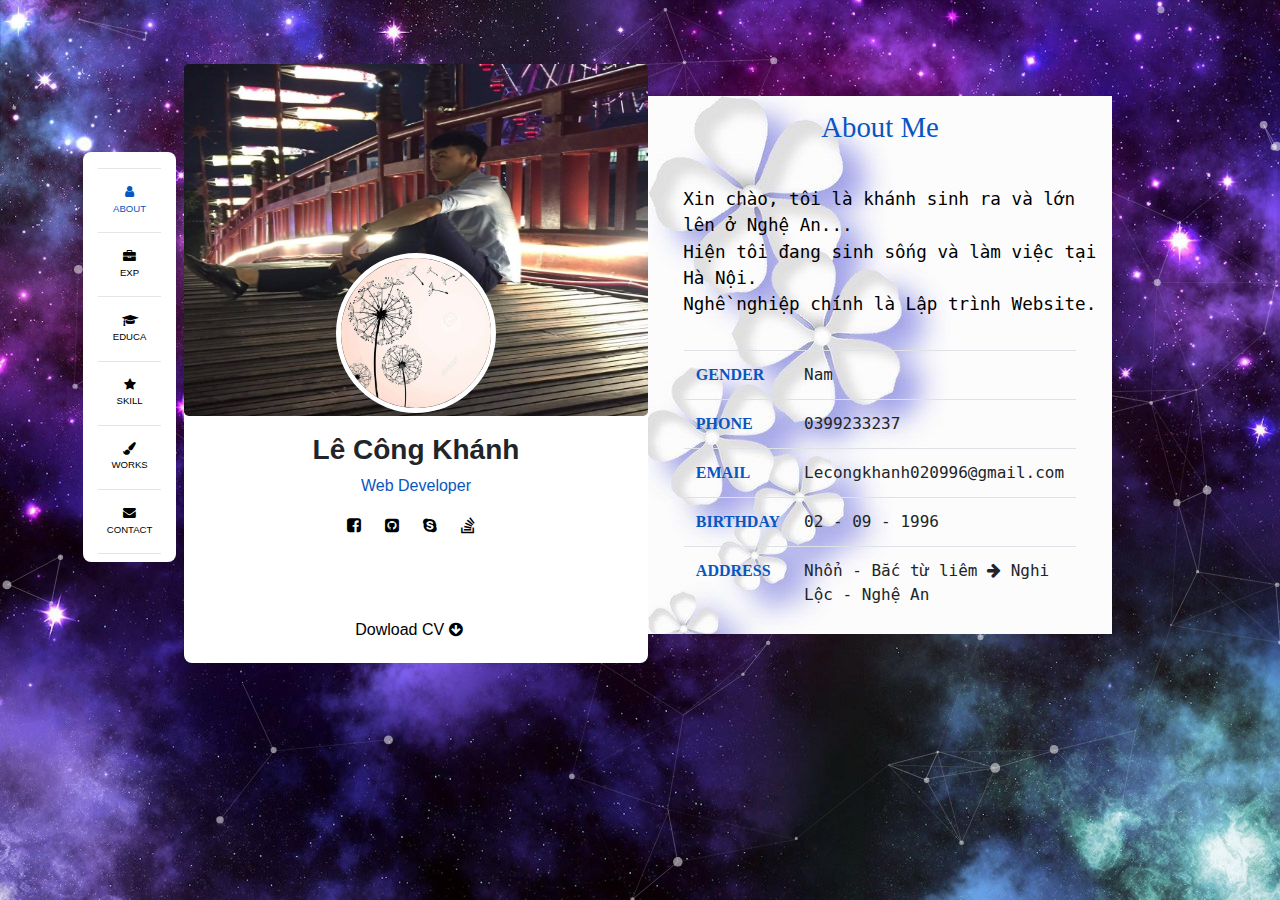
<file: cv.html>
<!DOCTYPE html>
<html lang="en">

<head>
    <meta charset="UTF-8">
    <meta name="viewport" content="width=device-width, initial-scale=1.0">
    <title>Lê Công Khánh | CV Online</title>
    <script src="https://cdn.jsdelivr.net/npm/jquery@3.4.1/dist/jquery.min.js"></script>
    <script src="./bosstrap/js/bootstrap.min.js"></script>
    <script type="text/javascript" src="./js/index.js"></script>
    <link rel="stylesheet" type="text/css" href="./bosstrap/css/bootstrap.min.css">
    <link rel="stylesheet" type="text/css" href="./font-awesome/css/font-awesome.min.css">
    <link rel="stylesheet" type="text/css" href="./css/style.css">

</head>

<body>
    <div id="particles-js"> </div>
    <script type="text/javascript" src="./js/particles.js"></script>
    <script type="text/javascript" src="./js/app.js"></script>
    <div class="container">
        <div class="row">
            <div class="col-md-1 one">
                <div class="menu">
                    <ul>
                        <hr>
                        <li>
                            <div class="click1"><i class="fa fa-user fa-lg"></i>
                                <p>ABOUT</p>
                            </div>
                        </li>
                        <hr>
                        <li>
                            <div class="click2">
                                <i class="fa fa-briefcase fa-lg"></i>
                                <p>EXP</p>
                            </div>
                        </li>
                        <hr>
                        <li>
                            <div class="click3">
                                <i class="fa fa-graduation-cap fa-lg"></i>
                                <p>EDUCA</p>
                            </div>
                        </li>
                        <hr>
                        <li>
                            <div class="click4">
                                <i class="fa fa-star fa-lg"></i>
                                <p>SKILL</p>
                            </div>
                        </li>
                        <hr>
                        <li>
                            <div class="click5">
                                <i class="fa fa-paint-brush fa-lg"></i>
                                <p>WORKS</p>
                            </div>
                        </li>
                        <hr>
                        <li>
                            <div class="click6">
                                <i class="fa fa-envelope fa-lg"></i>
                                <p>CONTACT</p>
                            </div>
                        </li>
                        <hr>
                    </ul>
                </div>
            </div>
            <div class="col-md-5 two">
                <div class="anhbia"> 
                    <img  src="./image/ảnh bìa.jpg">
                </div>
                <div class="anh">
                    <img  src="./image/1.jpg">
                </div>
                <div class="title">
                    <h3>Lê Công Khánh</h3>
                    <p>Web Developer</p>
                    <ul>
                        <li><a href="https://www.facebook.com/kaka.tak.921"><i class="fa fa-facebook-square"></i></a>
                        </li>
                        <li><a href="https://github.com/020996"><i class="fa fa-github-square"></i></a></li>
                        <li><a href="skype:live:lecongkhanh020996_1"><i class="fa fa-skype"></i></a></i></li>
                        <li><a href="https://stackoverflow.com/"><i class="fa fa-stack-overflow"></i></a></li>
                    </ul>
                </div>
                <div class="dowload"><a href="./image/LE-CONG-KHANH-CV.pdf" download="LE-CONG-KHANH-CV">Dowload CV <i class="fa fa-arrow-circle-down"></i></a></div>
            </div>
            <div class="col-md-5 three">
                <div class="about">
                    <h4>About Me</h4>
                    <p>
                        Xin chào, tôi là khánh sinh ra và lớn lên ở Nghệ An...<br>
                        Hiện tôi đang sinh sống và làm việc tại Hà Nội.<br>
                        Nghề nghiệp chính là Lập trình Website. <br>
                    </p>
                    <!-- <div class="row">
                           <div class="col-md-5">
                            Xin chào, tôi là khánh sinh ra và lớn lên ở Nghệ An...<br>
                            Hiện tôi đang sinh sống và làm việc tại Hà Nội.<br>
                            Nghề nghiệp chính là Lập trình Website. <br>
                           </div>
                           <div class="col-md-5">
                            Xin chào, tôi là khánh sinh ra và lớn lên ở Nghệ An...<br>
                            Hiện tôi đang sinh sống và làm việc tại Hà Nội.<br>
                            Nghề nghiệp chính là Lập trình Website. <br>
                           </div>
                    </div> -->
                    <div class="table-responsive-lg">
                        <table class="table">
                            <tr>
                                <td><strong>GENDER </strong></td>
                                <td>Nam</td>

                            </tr>
                            <tr>
                                <td><strong>PHONE </strong></td>
                                <td>0399233237</td>
                            </tr>
                            <tr>
                                <td><strong>EMAIL </strong></td>
                                <td>Lecongkhanh020996@gmail.com</td>
                            </tr>
                            <tr>
                                <td><strong>BIRTHDAY </strong></td>
                                <td>02 - 09 - 1996</td>
                            </tr>
                            <tr>
                                <td><strong>ADDRESS </strong></td>
                                <td>Nhổn - Bắc từ liêm <i class="fa fa-arrow-right"></i> Nghi Lộc - Nghệ An</td>
                            </tr>
                        </table>
                    </div>

                </div>
                <div class="exp">
                    <h4>Experience</h4>
                    <ul>
                        <li>
                            <h3>DTT Technology Group</h3>
                            <p>12/2019-Đến Nay</p>
                            <p>Thực tập sinh PHP</p>
                            <p>Nghiên cứu và phát triển Framework Codeigniter</p>

                        </li>
                        <li>
                            <h3>Thành tích đạt được</h3>
                            <p>Hoàn thành nhiệm vụ được giao</p>
                            <p>Tự giác và chịu khó học hỏi để hoàn thiện bản thân</p>
                            <p>Có khả năng sắp xếp công việc và quản lý thời gian</p>
                            <p>Có khả năng làm việc với môi trường áp lực cao</p>
                            <p>Có kỹ năng giao tiếp</p>
                        </li>
                    </ul>
                </div>
                <div class="educa">
                    <h4>Education</h4>
                    <ul>
                        <li>
                            <h3>Cao đẳng điện</h3>
                            <p>2016-2018</p>
                            <p>Quảng Ninh</p>
                        </li>
                        <li>
                            <h3>Hệ Thống Đào Tạo CNTT T3H Cơ Sở Hà Nội</h3>
                            <p>6/2019 - 12/2019</p>
                            <p>Khóa học PHP-Laravel Fullstack</p>
                        </li>
                    </ul>
                </div>
                <div class="skill">
                    <h4>My Skill</h4>
                    <div class="all_skill">
                        <h3>HTML-CSS-BOOTSTRAP</h3>
                        <div class="progress">
                            <div class="progress-bar" role="progressbar" aria-valuenow="70" aria-valuemin="0"
                                aria-valuemax="100" style="width:80%">
                            </div>
                        </div>
                        <h3>JQUERY-JS-AJAX</h3>
                        <div class="progress">
                            <div class="progress-bar" role="progressbar" aria-valuenow="70" aria-valuemin="0"
                                aria-valuemax="100" style="width:60%">
                            </div>
                        </div>
                        <h3>LARAVEL-MYSQL</h3>
                        <div class="progress">
                            <div class="progress-bar" role="progressbar" aria-valuenow="70" aria-valuemin="0"
                                aria-valuemax="100" style="width:70%">
                            </div>
                        </div>
                        <h3>CI-MYSQL</h3>
                        <div class="progress">
                            <div class="progress-bar" role="progressbar" aria-valuenow="70" aria-valuemin="0"
                                aria-valuemax="100" style="width:75%">
                            </div>
                        </div>
                        <h3>GIT</h3>
                        <div class="progress">
                            <div class="progress-bar" role="progressbar" aria-valuenow="70" aria-valuemin="0"
                                aria-valuemax="100" style="width:50%">
                            </div>
                        </div>
                    </div>
                </div>
                <div class="works">
                    <h4>Works</h4>
                    <ul>
                        <li>
                            <h3>Project web bán điện thoại </h3>
                            <p>Công nghệ sử dụng Laravel-Mysql</p>
                            <h6>+Chức năng</h6>
                            <p>Tìm kiếm, thông báo, quản lý sản phẩm, đơn đặt hàng..</p>
                            <p>Bình luận người dùng..</p>
                            <p>ckeck login, logout..</p>
                            <p>Thống kê hoạt động của user..</p>
                            <p>Code chức năng giỏ hàng..</p>
                            <h6>Project</h6>
                            <p><a href="https://github.com/020996/demo_dienthoai">https://github.com/020996/demo_dienthoai</a></p>
                            <p><a href="https://github.com/020996/CI_demo_DTT">https://github.com/020996/CI_demo_DTT</a></p>
                        </li>
                        <li>
                            <h3>Dự án stemup - DTT</h3>
                            <h6>+ Vị Trí</h6>
                            <p>Công nghệ sử dụng Codeigniter-Mysql</p>
                            <p>Master layout cho phần mền</p>
                            <p>Code chức năng chỉnh, sửa, xóa</p>
                            <p>Chức năng thông báo, tìm kiếm..</p>
                            <p>Ckeck login secction, cookie...</p>
                        </li>
                    </ul>
                </div>
                <div class="contact">
                    <h4>Contact</h4>
                    <div class="map">
                        <iframe
                            src="https://www.google.com/maps/embed?pb=!1m18!1m12!1m3!1d930.7457445945578!2d105.72808272919345!3d21.073342050536464!2m3!1f0!2f0!3f0!3m2!1i1024!2i768!4f13.1!3m3!1m2!1s0x313455aecfdf535d%3A0x82a2394c8806d1bd!2zMTA4IFTDonkgVOG7sXUsIFThu6sgTGnDqm0sIEjDoCBO4buZaSwgVmnhu4d0IE5hbQ!5e0!3m2!1svi!2s!4v1585808666011!5m2!1svi!2s"
                            width="100%" height="400" frameborder="0" style="border:0;" allowfullscreen=""
                            aria-hidden="false" tabindex="0"></iframe>
                    </div>
                </div>
            </div>
        </div>
    </div>
</body>

</html>
</file>
<file: css/style.css>
body {
  font-family: Helvetica, Arial, sans-serif;
  width: 100%;
  height: 100%;
}

.container {
  display: flex;
  justify-content: center;
}

#particles-js {
  background-image: url(../image/nen1.jpg);
  background-size: cover;
  background-repeat: no-repeat, repeat;
  position: absolute;
  width: 100%;
  height: 100%;
  overflow: hidden;
}

.one {
  border-radius: 0.5em;
  background-color: #ffff;
  height: 72%;
  margin: 9.5em 0.5em 0em 0em;
}

.one:hover {
  cursor: pointer;
}

.one .menu ul {
  margin: 0px;
  padding: 0px;
  list-style: none;
}

.one .menu ul li {
  font-size: 0.6em;
  text-align: center;
  color: black;
}

.one .menu ul li:hover {
  color: #0856c1;
}

.one .menu ul li p {
  margin-top: 0.25em;
}

.two {
  margin-top: 4em;
  border-radius: 0.5em;
  background-color: #ffff;
  height: 105%;
  z-index: 2;
}

.two .anhbia img {
  position: absolute;
  width: 100%;
  margin-left: -0.95em;
  border-radius: 0.3em;
  height: 22em;
}
.two .anh {
  position: relative;
  top: 11.8em;
}
.two .anh img {
  width: 37%;
  border: 5px solid #ffff;
  border-radius: 50%;
  display: block;
  margin-left: auto;
  margin-right: auto;
}

.two .title {
  position: relative;
  top: 13em;
  text-align: center;
}

.two .title h3 {
  font-weight: 600;
}

.two .title p {
  text-align: center;
  color: #0856c1;
}

.two .title ul {
  width: 50%;
  list-style: none;
  margin: auto;
}

.two .title ul li {
  padding: 0 1.5em 0 0;
  float: left;
}

.two .title ul li a {
  color: black;
}

.two .title ul li a:hover {
  color: #0856c1;
}

.two .dowload {
  position: relative;
  top: 18em;
  margin: auto;
  width: 28%;
  /* right: 9em; */
  /* text-align: center; */
}

.two .dowload a {
  color: black;
  text-decoration: none;
}

.two .dowload a:hover {
  color: #0856c1;
}

.three {
  margin-top: 6em;
  /* position: fixed; */
}

.three .about,
.exp,
.educa,
.skill,
.works,
.contact {
  background-image: url("../image/4.jpg");
  position: absolute;
  width: 100%;
  height: 95%;
  z-index: 1;
  font-family: monospace;
}

.three h4 {
  font-size: 1.8em;
  text-align: center;
  margin: 0.5em auto;
  font-family: cursive !important;
  color: #0856c1;
}

.three .about p {
  font-family: monospace;
  color: black;
  padding: 1.5em 0 0 2em;
  font-size: 1.1em;
}

.three table {
  width: 80%;
  margin: 2em auto;
}

.three h3 {
  color: #0856c1;
  font-family: cursive;
  font-size: 1.5em;
}

.three table tr td strong {
  font-family: initial;
  color: #0856c1;
}

.three .exp {
  color: #0856c1;
}

.three .exp ul {
  margin: 0;
  padding: 0;
}

.three .exp ul li {
  margin: 2em 0 0 3em;
}

.three .exp ul li p {
  color: black;
}

.three .educa {
  color: #0856c1;
}

.three .educa ul {
  margin: 0;
  padding: 0;
}

.three .educa ul li {
  margin: 2em 0 0 3em;
}

.three .educa ul li p {
  padding: 1em 0 0 0;
  color: black;
}

.three .skill .progress {
  width: 85%;
  height: 0.6em;
  margin: 1.5em 0 0 2em;
}

.three .skill h3 {
  font-size: 1em;
  padding: 1em 0 0 2em;
}

.three .skill .all_skill {
  margin-top: 3em;
}

.three .works {
  overflow-y: scroll;
  color: #0856c1;
}

.three .works ul {
  margin: 0;
  padding: 0;
}

.three .works ul li {
  margin: 2em 0 0 3em;
}

.three .works ul li p {
  padding: 1em 0 0 0;
  color: black;
}

.three .contact .map {
  width: 90%;
  margin: auto;
}
@media all and (max-width: 450px) {
  @media all and (max-width: 450px) {
    .two .title {
      position: relative;
      top: 45%;
      text-align: center;
    }
    .two .anh {
      position: relative;
      top: 14.8em;
    }
    .two .title ul li {
      padding: 0px 0.5em 0 0;
      float: left;
    }
  }
}
@media only screen and (min-width: 450px) and (max-width: 1206px) {
  .two .title {
    position: relative;
    top: 16em;
    text-align: center;
  }
  .two .anh {
    position: relative;
    top: 15.8em;
  }
  .two .title ul li {
    padding: 0 0.5em 0 0;
    float: left;
  }
}
@media only screen and (min-width: 450px) and (max-width: 768px) {
  .two .title ul {
    width: 33%;
    list-style: none;
    margin: auto;
  }
}
@media all and (max-width: 768px) {
  .one {
    height: 25em;
  }
  .two {
    height: 35em;
  }
}
@media all and (max-width: 300px) {
  .two .title {
    position: relative;
    top: 50%;
    text-align: center;
  }
}
</file>
